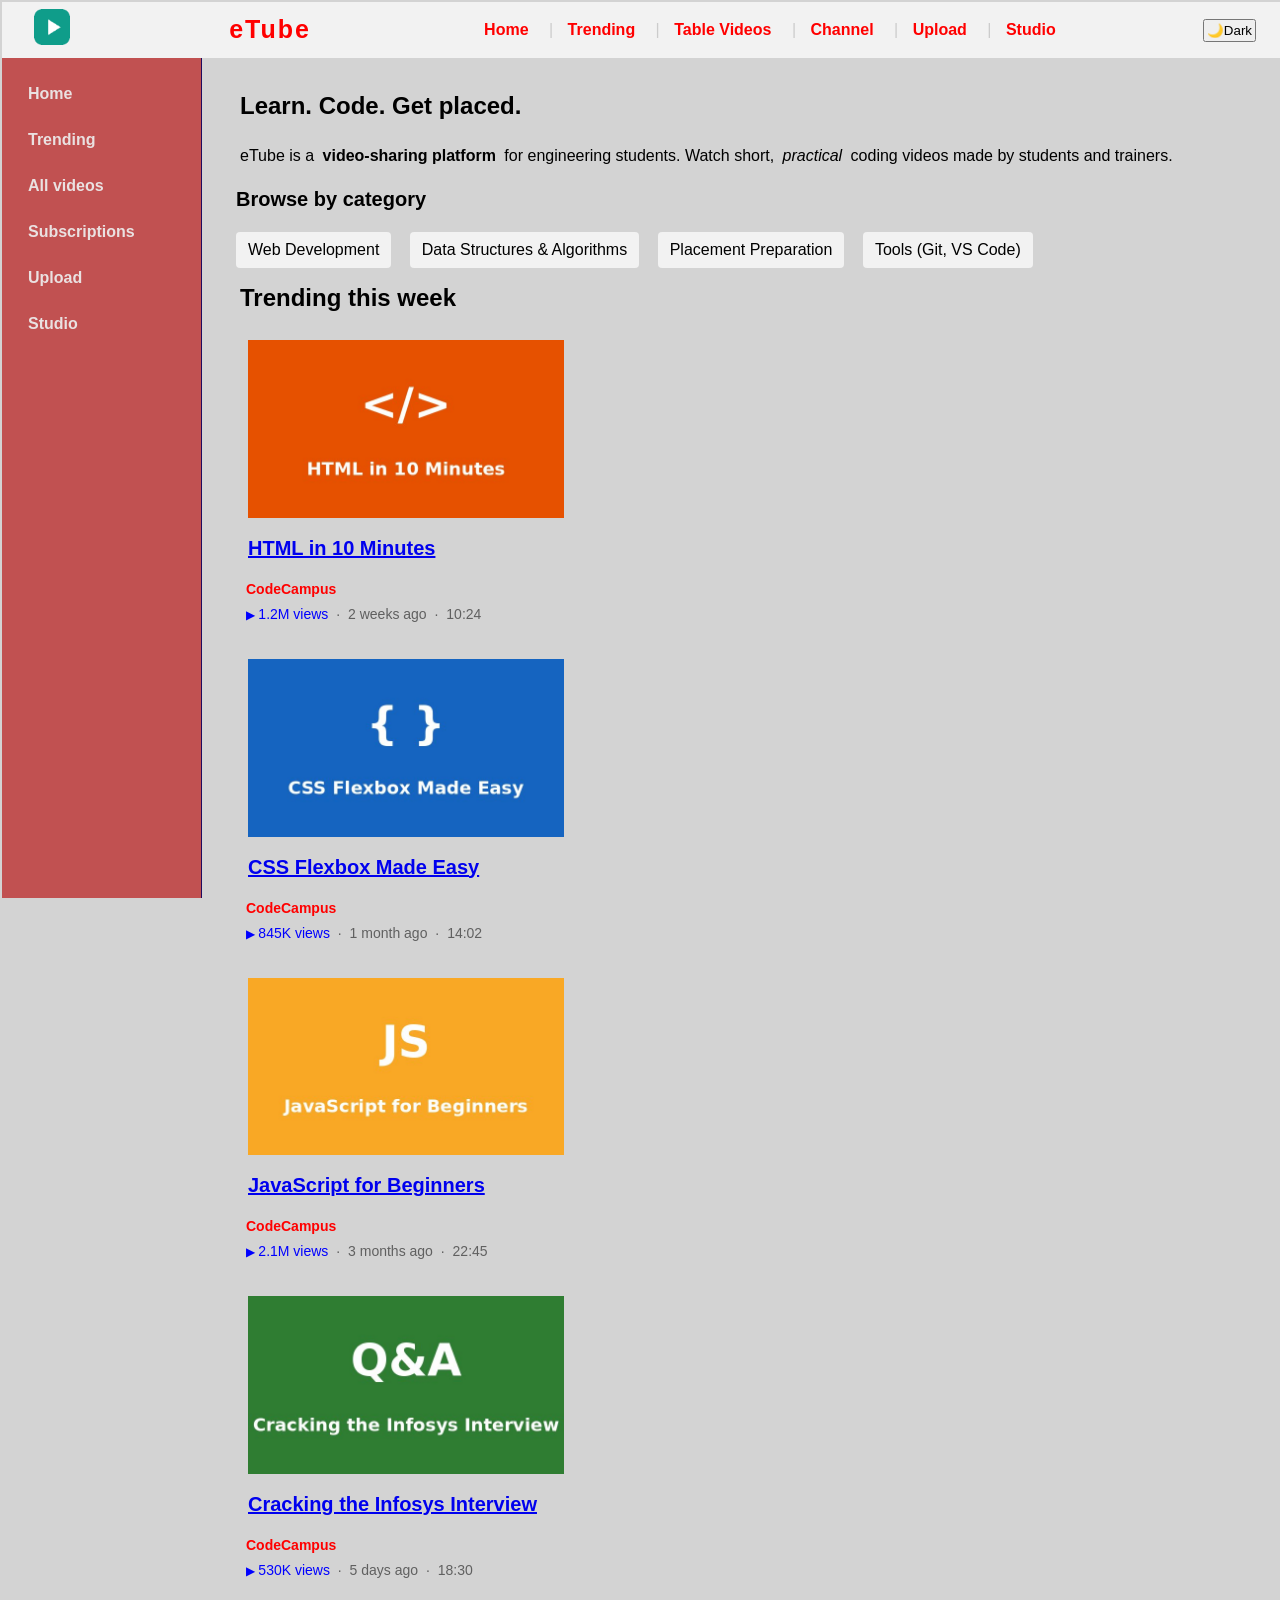
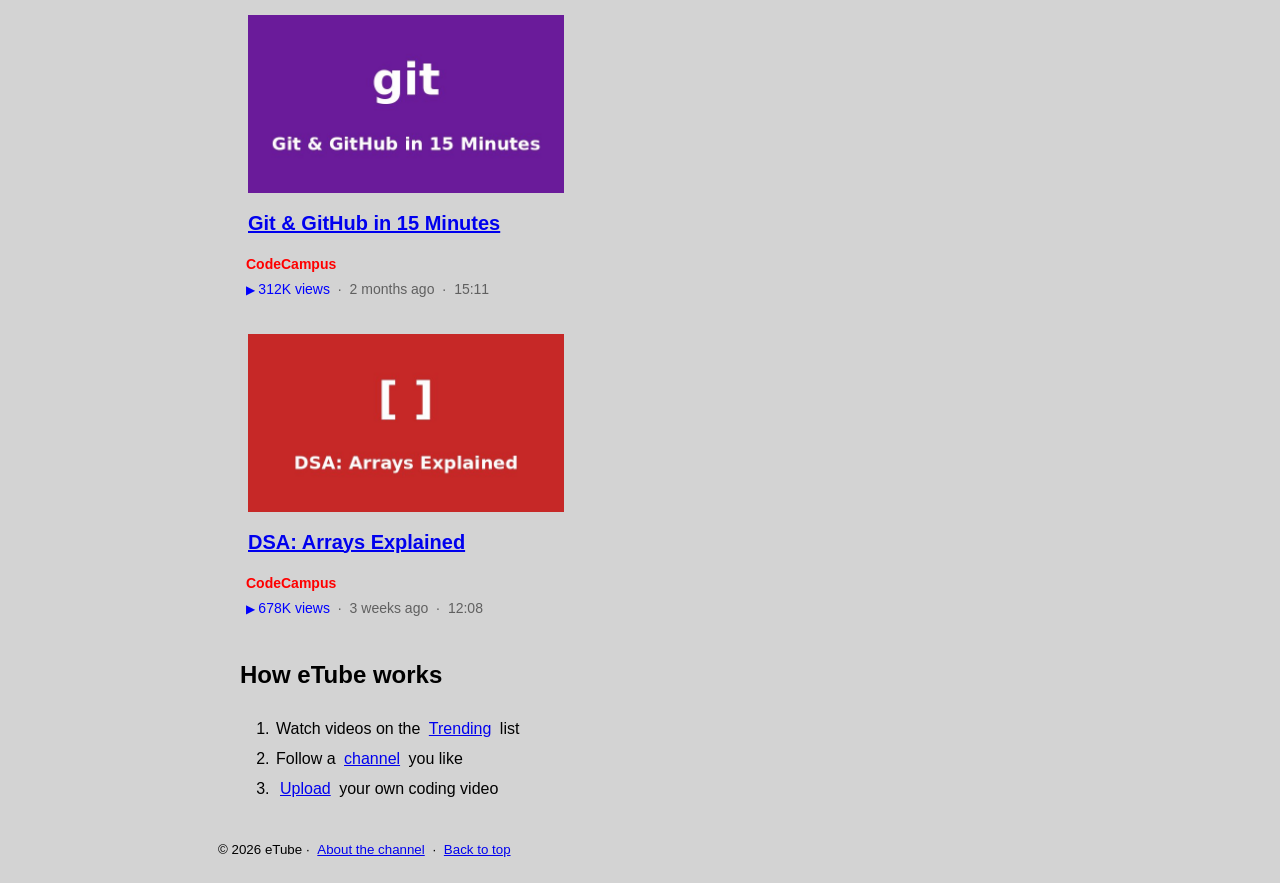
<file: index.html>
<!DOCTYPE html>
<html lang="en">
<head>
  <meta charset="UTF-8">
  <meta name="viewport" content="width=device-width, initial-scale=1.0">
  <title>eTube | Home</title>
  <link rel="stylesheet" href="css/style.css">
</head>
<body id="top" class="home">

  <!-- Same header on every page -->
  <header>
    <a href="index.html"><img src="images/logo.png" alt="eTube logo" width="40"></a>
    <h1>eTube</h1>
    <nav>
      <a href="index.html">Home</a> |
      <a href="index.html#trending">Trending</a> |
      <a href="table-videos.html">Table Videos</a> |
      <a href="channel.html">Channel</a> |
      <a href="upload.html">Upload</a> |
      <a href="analytics.html">Studio</a>
    </nav>
    <button id="themeBtn" class="theme-btn" onclick="toggleTheme()">&#127769;Dark</button>
  </header>
<!-- Left sidebar (home page only) -->
  <aside class="sidebar">
    <a href="index.html">Home</a>
    <a href="index.html#trending">Trending</a>
    <a href="table-videos.html">All videos</a>
    <a href="channel.html">Subscriptions</a>
    <a href="upload.html">Upload</a>
    <a href="analytics.html">Studio</a>
  </aside>
  <main>
    <section>
      <h2>Learn. Code. Get placed.</h2>
      <p>
        eTube is a <strong>video-sharing platform</strong> for engineering students.
        Watch short, <em>practical</em> coding videos made by students and trainers.
      </p>
    </section>

    <h3>Browse by category</h3>
    <ul class="categories">
      <li>Web Development</li>
      <li>Data Structures &amp; Algorithms</li>
      <li>Placement Preparation</li>
      <li>Tools (Git, VS Code)</li>
    </ul>

    <section id="trending">
      <h2>Trending this week</h2>

      <div class="video-card" id="video-html-basics">
        <a href="watch.html"><img src="images/thumbs/html-basics.jpg" alt="Thumbnail: HTML in 10 Minutes" width="320"></a>
        <h3><a href="watch.html">HTML in 10 Minutes</a></h3>
        <p><span class="channel">CodeCampus</span></p>
        <p><span class="views">1.2M views</span> &middot; <span class="age">2 weeks ago</span> &middot; <span class="duration">10:24</span></p>
      </div>

      <div class="video-card" id="video-css-flexbox">
        <a href="watch.html"><img src="images/thumbs/css-flexbox.jpg" alt="Thumbnail: CSS Flexbox Made Easy" width="320"></a>
        <h3><a href="watch.html">CSS Flexbox Made Easy</a></h3>
        <p><span class="channel">CodeCampus</span></p>
        <p><span class="views">845K views</span> &middot; <span class="age">1 month ago</span> &middot; <span class="duration">14:02</span></p>
      </div>

      <div class="video-card" id="video-js-basics">
        <a href="watch.html"><img src="images/thumbs/js-basics.jpg" alt="Thumbnail: JavaScript for Beginners" width="320"></a>
        <h3><a href="watch.html">JavaScript for Beginners</a></h3>
        <p><span class="channel">CodeCampus</span></p>
        <p><span class="views">2.1M views</span> &middot; <span class="age">3 months ago</span> &middot; <span class="duration">22:45</span></p>
      </div>

      <div class="video-card" id="video-infosys-interview">
        <a href="watch.html"><img src="images/thumbs/infosys-interview.jpg" alt="Thumbnail: Cracking the Infosys Interview" width="320"></a>
        <h3><a href="watch.html">Cracking the Infosys Interview</a></h3>
        <p><span class="channel">CodeCampus</span></p>
        <p><span class="views">530K views</span> &middot; <span class="age">5 days ago</span> &middot; <span class="duration">18:30</span></p>
      </div>

      <div class="video-card" id="video-git-github">
        <a href="watch.html"><img src="images/thumbs/git-github.jpg" alt="Thumbnail: Git and GitHub in 15 Minutes" width="320"></a>
        <h3><a href="watch.html">Git &amp; GitHub in 15 Minutes</a></h3>
        <p><span class="channel">CodeCampus</span></p>
        <p><span class="views">312K views</span> &middot; <span class="age">2 months ago</span> &middot; <span class="duration">15:11</span></p>
      </div>

      <div class="video-card" id="video-dsa-arrays">
        <a href="watch.html"><img src="images/thumbs/dsa-arrays.jpg" alt="Thumbnail: DSA Arrays Explained" width="320"></a>
        <h3><a href="watch.html">DSA: Arrays Explained</a></h3>
        <p><span class="channel">CodeCampus</span></p>
        <p><span class="views">678K views</span> &middot; <span class="age">3 weeks ago</span> &middot; <span class="duration">12:08</span></p>
      </div>
    </section>

    <section>
      <h2>How eTube works</h2>
      <ol>
        <li>Watch videos on the <a href="index.html#trending">Trending</a> list</li>
        <li>Follow a <a href="channel.html">channel</a> you like</li>
        <li><a href="upload.html">Upload</a> your own coding video</li>
      </ol>
    </section>
  </main>

  <footer>
    <p>
      <small>&copy; 2026 eTube &middot;
        <a href="channel.html#about">About the channel</a> &middot;
        <a href="#top">Back to top</a>
      </small>
    </p>
  </footer>
<script src="js/app.js"></script>
</body>
</html>
</file>
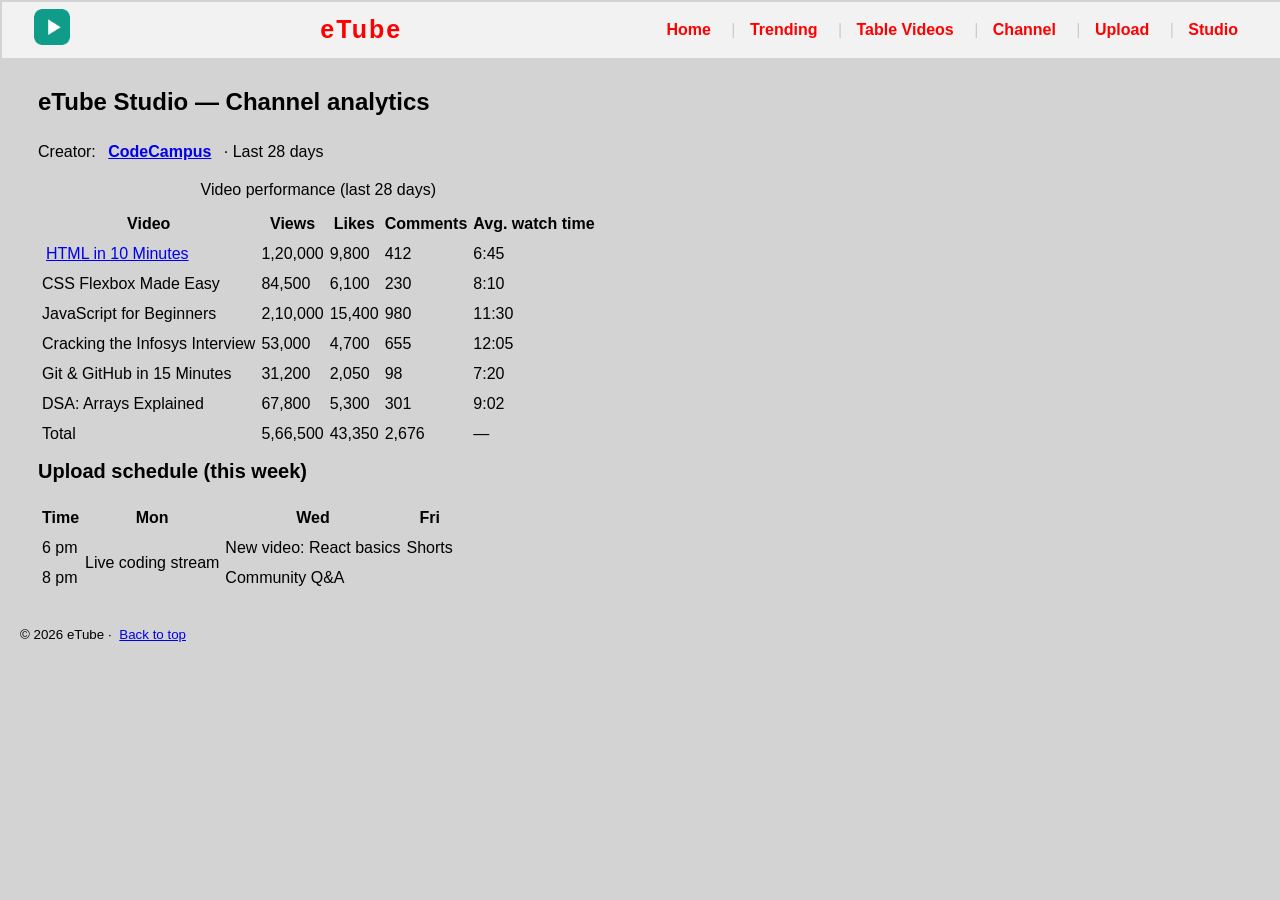
<file: analytics.html>
<!DOCTYPE html>
<html lang="en">
<head>
  <meta charset="UTF-8">
  <meta name="viewport" content="width=device-width, initial-scale=1.0">
  <title>Channel analytics | eTube Studio</title>
  <link rel="stylesheet" href="css/style.css">
</head>
<body id="top">

  <header>
    <a href="index.html"><img src="images/logo.png" alt="eTube logo" width="40"></a>
    <h1>eTube</h1>
    <nav>
      <a href="index.html">Home</a> |
      <a href="index.html#trending">Trending</a> |
      <a href="table-videos.html">Table Videos</a> |
      <a href="channel.html">Channel</a> |
      <a href="upload.html">Upload</a> |
      <a href="analytics.html">Studio</a>
    </nav>
  </header>

  <main>
    <h2>eTube Studio &mdash; Channel analytics</h2>
    <p>Creator: <a href="channel.html"><strong>CodeCampus</strong></a> &middot; Last 28 days</p>

    <table class="analytics">
      <caption>Video performance (last 28 days)</caption>
      <thead>
        <tr>
          <th>Video</th>
          <th>Views</th>
          <th>Likes</th>
          <th>Comments</th>
          <th>Avg. watch time</th>
        </tr>
      </thead>
      <tbody>
        <tr>
          <td><a href="watch.html">HTML in 10 Minutes</a></td>
          <td>1,20,000</td><td>9,800</td><td>412</td><td>6:45</td>
        </tr>
        <tr>
          <td>CSS Flexbox Made Easy</td>
          <td>84,500</td><td>6,100</td><td>230</td><td>8:10</td>
        </tr>
        <tr>
          <td>JavaScript for Beginners</td>
          <td>2,10,000</td><td>15,400</td><td>980</td><td>11:30</td>
        </tr>
        <tr>
          <td>Cracking the Infosys Interview</td>
          <td>53,000</td><td>4,700</td><td>655</td><td>12:05</td>
        </tr>
        <tr>
          <td>Git &amp; GitHub in 15 Minutes</td>
          <td>31,200</td><td>2,050</td><td>98</td><td>7:20</td>
        </tr>
        <tr>
          <td>DSA: Arrays Explained</td>
          <td>67,800</td><td>5,300</td><td>301</td><td>9:02</td>
        </tr>
      </tbody>
      <tfoot>
        <tr>
          <td>Total</td>
          <td>5,66,500</td><td>43,350</td><td>2,676</td><td>&mdash;</td>
        </tr>
      </tfoot>
    </table>

    <h3>Upload schedule (this week)</h3>
    <table class="schedule">
      <tr>
        <th>Time</th><th>Mon</th><th>Wed</th><th>Fri</th>
      </tr>
      <tr>
        <td>6 pm</td>
        <td rowspan="2">Live coding stream</td>
        <td>New video: React basics</td>
        <td>Shorts</td>
      </tr>
      <tr>
        <td>8 pm</td>
        <td colspan="2">Community Q&amp;A</td>
      </tr>
    </table>
  </main>

  <footer>
    <p><small>&copy; 2026 eTube &middot; <a href="#top">Back to top</a></small></p>
  </footer>

</body>
</html>
</file>
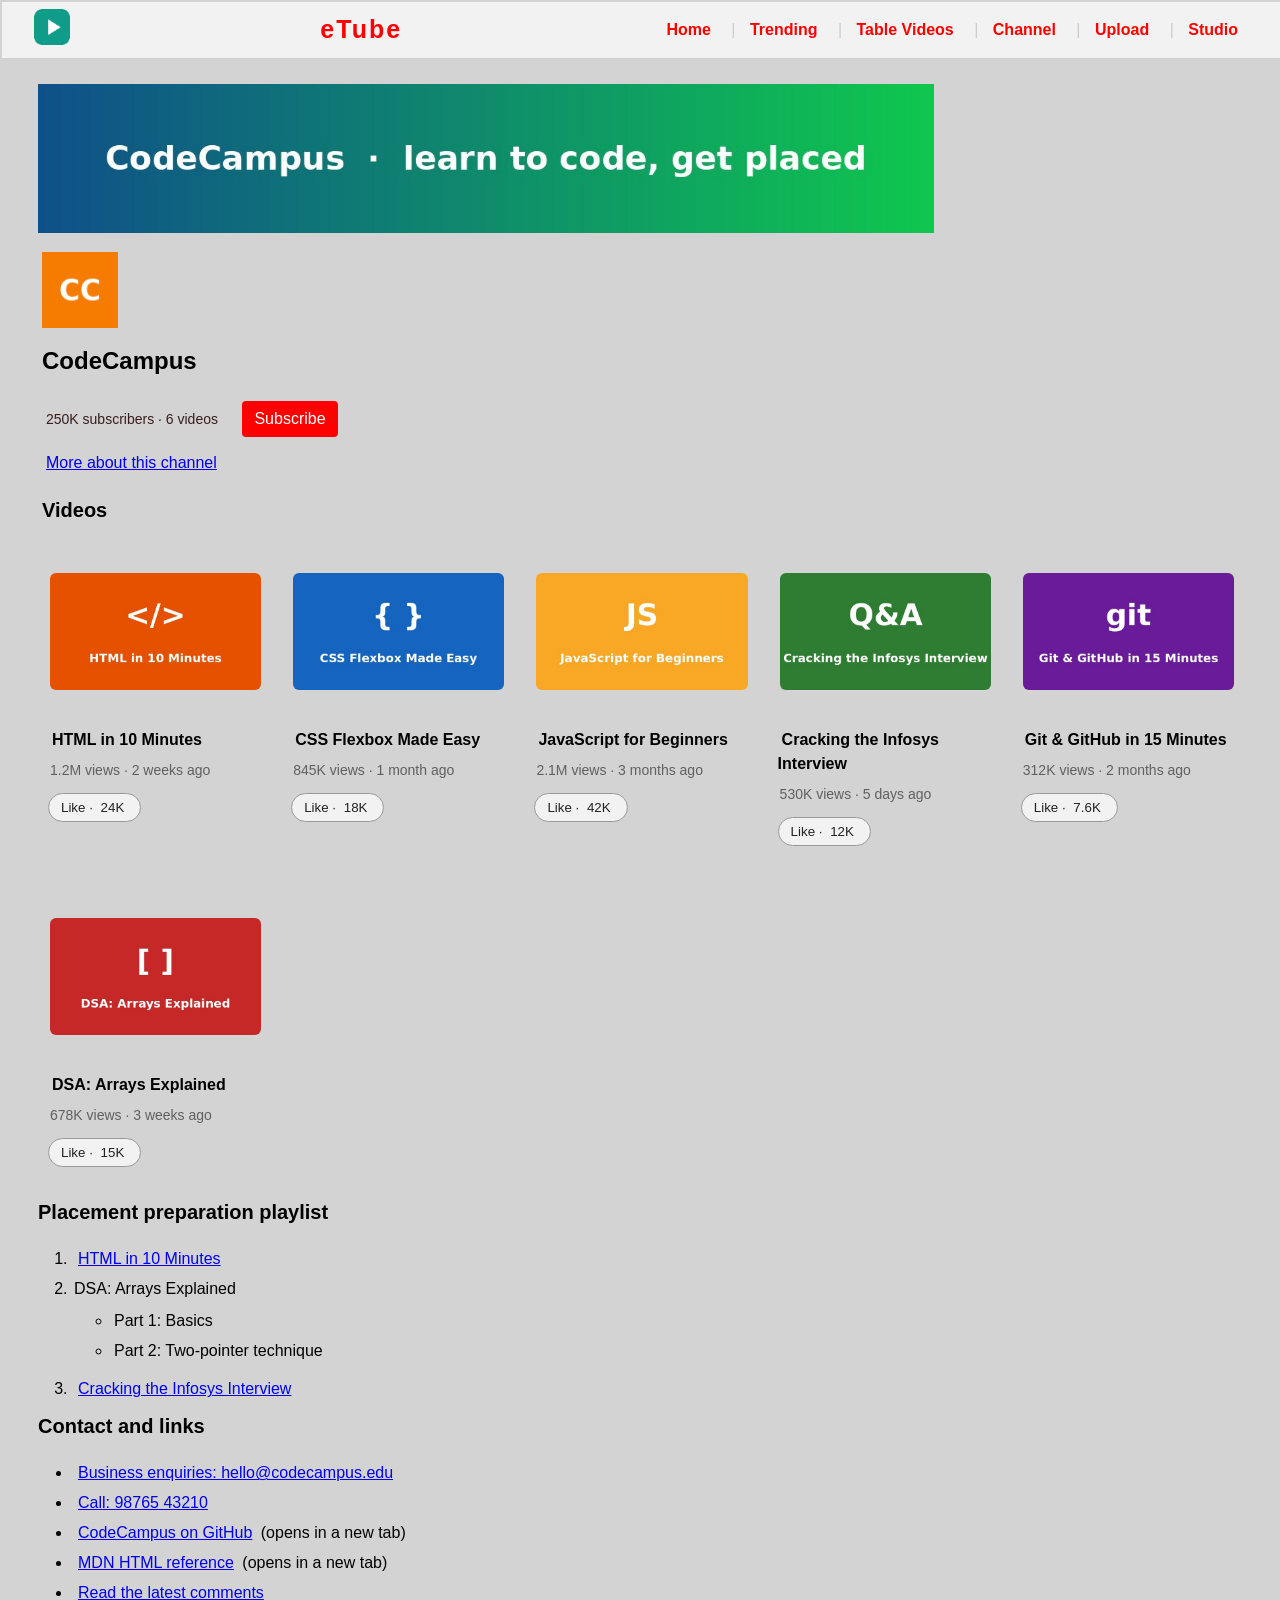
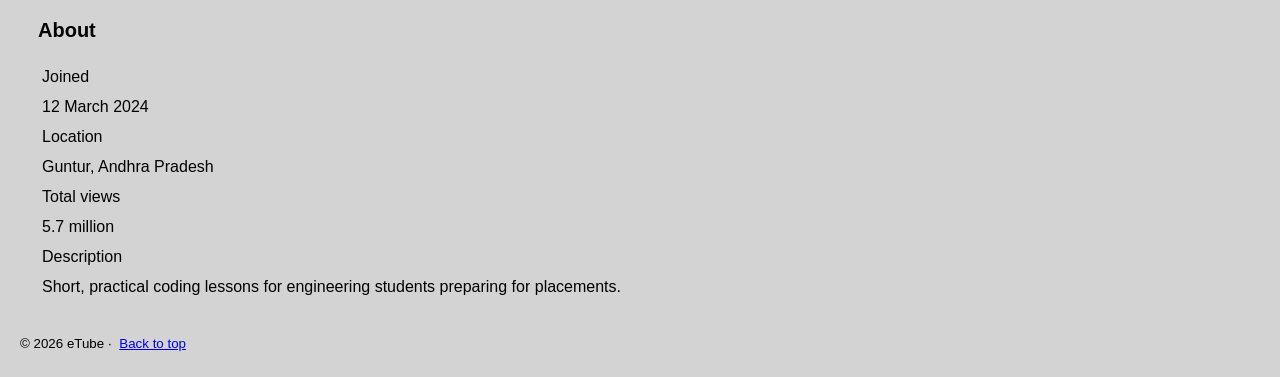
<file: channel.html>
<!DOCTYPE html>
<html lang="en">
<head>
  <meta charset="UTF-8">
  <meta name="viewport" content="width=device-width, initial-scale=1.0">
  <title>CodeCampus | eTube</title>
  <link rel="stylesheet" href="css/style.css">
</head>
<body id="top">

  <header>
    <a href="index.html"><img src="images/logo.png" alt="eTube logo" width="40"></a>
    <h1>eTube</h1>
    <nav>
      <a href="index.html">Home</a> |
      <a href="index.html#trending">Trending</a> |
      <a href="table-videos.html">Table Videos</a> |
      <a href="channel.html">Channel</a> |
      <a href="upload.html">Upload</a> |
      <a href="analytics.html">Studio</a>
    </nav>
  </header>

  <main>
    <img src="images/banner.jpg" alt="CodeCampus channel banner" width="900">

    <div class="channel-info">
      <img src="images/avatar.png" alt="CodeCampus channel picture" width="80">
      <h2>CodeCampus</h2>
      <p><span class="subscribers">250K subscribers &middot; 6 videos</span> <span class="subscribe-btn" id="subscribebtn" onclick="toggleSubscribe()">Subscribe</span></p>
      <p><a href="#about">More about this channel</a></p>
    </div>

    <section class="channel-videos" id="videos">
      <h3>Videos</h3>
      <div class="channel-video-grid">
        <article class="channel-video-card">
          <a href="watch.html"><img src="images/thumbs/html-basics.jpg" alt="HTML in 10 Minutes thumbnail"></a>
          <h4><a href="watch.html">HTML in 10 Minutes</a></h4>
          <p>1.2M views &middot; 2 weeks ago</p>
          <button class="like-btn" type="button" aria-pressed="false" data-likes="24000" onclick="toggleVideoLike(this)">Like &middot; <span class="like-count">24K</span></button>
        </article>
        <article class="channel-video-card">
          <a href="watch.html"><img src="images/thumbs/css-flexbox.jpg" alt="CSS Flexbox Made Easy thumbnail"></a>
          <h4><a href="watch.html">CSS Flexbox Made Easy</a></h4>
          <p>845K views &middot; 1 month ago</p>
          <button class="like-btn" type="button" aria-pressed="false" data-likes="18000" onclick="toggleVideoLike(this)">Like &middot; <span class="like-count">18K</span></button>
        </article>
        <article class="channel-video-card">
          <a href="watch.html"><img src="images/thumbs/js-basics.jpg" alt="JavaScript for Beginners thumbnail"></a>
          <h4><a href="watch.html">JavaScript for Beginners</a></h4>
          <p>2.1M views &middot; 3 months ago</p>
          <button class="like-btn" type="button" aria-pressed="false" data-likes="42000" onclick="toggleVideoLike(this)">Like &middot; <span class="like-count">42K</span></button>
        </article>
        <article class="channel-video-card">
          <a href="watch.html"><img src="images/thumbs/infosys-interview.jpg" alt="Cracking the Infosys Interview thumbnail"></a>
          <h4><a href="watch.html">Cracking the Infosys Interview</a></h4>
          <p>530K views &middot; 5 days ago</p>
          <button class="like-btn" type="button" aria-pressed="false" data-likes="12000" onclick="toggleVideoLike(this)">Like &middot; <span class="like-count">12K</span></button>
        </article>
        <article class="channel-video-card">
          <a href="watch.html"><img src="images/thumbs/git-github.jpg" alt="Git and GitHub in 15 Minutes thumbnail"></a>
          <h4><a href="watch.html">Git &amp; GitHub in 15 Minutes</a></h4>
          <p>312K views &middot; 2 months ago</p>
          <button class="like-btn" type="button" aria-pressed="false" data-likes="7600" onclick="toggleVideoLike(this)">Like &middot; <span class="like-count">7.6K</span></button>
        </article>
        <article class="channel-video-card">
          <a href="watch.html"><img src="images/thumbs/dsa-arrays.jpg" alt="DSA Arrays Explained thumbnail"></a>
          <h4><a href="watch.html">DSA: Arrays Explained</a></h4>
          <p>678K views &middot; 3 weeks ago</p>
          <button class="like-btn" type="button" aria-pressed="false" data-likes="15000" onclick="toggleVideoLike(this)">Like &middot; <span class="like-count">15K</span></button>
        </article>
      </div>
    </section>

    <h3>Placement preparation playlist</h3>
    <ol class="playlist">
      <li><a href="watch.html">HTML in 10 Minutes</a></li>
      <li>DSA: Arrays Explained
        <ul>
          <li>Part 1: Basics</li>
          <li>Part 2: Two-pointer technique</li>
        </ul>
      </li>
      <li><a href="index.html#video-infosys-interview">Cracking the Infosys Interview</a></li>
    </ol>

    <h3>Contact and links</h3>
    <ul>
      <li><a href="mailto:hello@codecampus.edu">Business enquiries: hello@codecampus.edu</a></li>
      <li><a href="tel:+919876543210">Call: 98765 43210</a></li>
      <li><a href="https://github.com/" target="_blank" rel="noopener">CodeCampus on GitHub</a> (opens in a new tab)</li>
      <li><a href="https://developer.mozilla.org/en-US/docs/Web/HTML" target="_blank" rel="noopener">MDN HTML reference</a> (opens in a new tab)</li>
      <li><a href="watch.html#comments">Read the latest comments</a></li>
    </ul>

    <h3 id="about">About</h3>
    <dl>
      <dt>Joined</dt>
      <dd>12 March 2024</dd>
      <dt>Location</dt>
      <dd>Guntur, Andhra Pradesh</dd>
      <dt>Total views</dt>
      <dd>5.7 million</dd>
      <dt>Description</dt>
      <dd>Short, practical coding lessons for engineering students preparing for placements.</dd>
    </dl>
  </main>

  <footer>
    <p><small>&copy; 2026 eTube &middot; <a href="#top">Back to top</a></small></p>
  </footer>
<script src="js/app.js"></script>
</body>
</html>
</file>
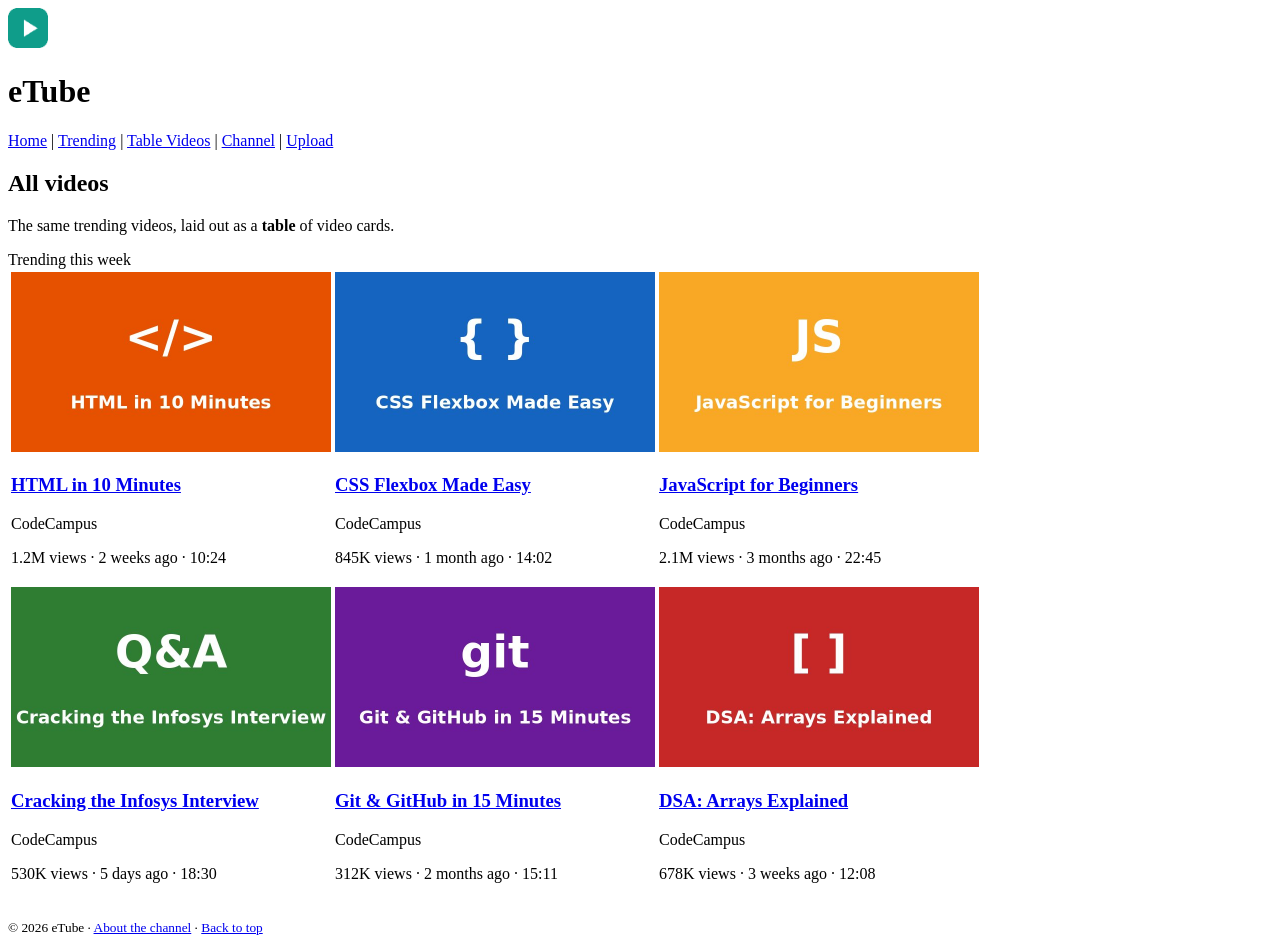
<file: table-videos.html>
<!DOCTYPE html>
<html lang="en">
<head>
  <meta charset="UTF-8">
  <meta name="viewport" content="width=device-width, initial-scale=1.0">
  <title>eTube | Table Videos</title>
</head>
<body id="top">

  <!-- Same header on every page -->
  <header>
    <a href="index.html"><img src="images/logo.png" alt="eTube logo" width="40"></a>
    <h1>eTube</h1>
    <nav>
      <a href="index.html">Home</a> |
      <a href="index.html#trending">Trending</a> |
      <a href="table-videos.html">Table Videos</a> |
      <a href="channel.html">Channel</a> |
      <a href="upload.html">Upload</a>
    </nav>
  </header>

  <main>
    <h2>All videos</h2>
    <p>The same trending videos, laid out as a <strong>table</strong> of video cards.</p>

    <table class="video-table"
      <caption>Trending this week</caption>
      <tr>
        <td>
          <div class="video-card" id="video-html-basics">
            <a href="watch.html"><img src="images/thumbs/html-basics.jpg" alt="Thumbnail: HTML in 10 Minutes" width="320"></a>
            <h3><a href="watch.html">HTML in 10 Minutes</a></h3>
            <p><span class="channel">CodeCampus</span></p>
            <p><span class="views">1.2M views</span> &middot; <span class="age">2 weeks ago</span> &middot; <span class="duration">10:24</span></p>
          </div>
        </td>
        <td>
          <div class="video-card" id="video-css-flexbox">
            <a href="watch.html"><img src="images/thumbs/css-flexbox.jpg" alt="Thumbnail: CSS Flexbox Made Easy" width="320"></a>
            <h3><a href="watch.html">CSS Flexbox Made Easy</a></h3>
            <p><span class="channel">CodeCampus</span></p>
            <p><span class="views">845K views</span> &middot; <span class="age">1 month ago</span> &middot; <span class="duration">14:02</span></p>
          </div>
        </td>
        <td>
          <div class="video-card" id="video-js-basics">
            <a href="watch.html"><img src="images/thumbs/js-basics.jpg" alt="Thumbnail: JavaScript for Beginners" width="320"></a>
            <h3><a href="watch.html">JavaScript for Beginners</a></h3>
            <p><span class="channel">CodeCampus</span></p>
            <p><span class="views">2.1M views</span> &middot; <span class="age">3 months ago</span> &middot; <span class="duration">22:45</span></p>
          </div>
        </td>
      </tr>
      <tr>
        <td>
          <div class="video-card" id="video-infosys-interview">
            <a href="watch.html"><img src="images/thumbs/infosys-interview.jpg" alt="Thumbnail: Cracking the Infosys Interview" width="320"></a>
            <h3><a href="watch.html">Cracking the Infosys Interview</a></h3>
            <p><span class="channel">CodeCampus</span></p>
            <p><span class="views">530K views</span> &middot; <span class="age">5 days ago</span> &middot; <span class="duration">18:30</span></p>
          </div>
        </td>
        <td>
          <div class="video-card" id="video-git-github">
            <a href="watch.html"><img src="images/thumbs/git-github.jpg" alt="Thumbnail: Git and GitHub in 15 Minutes" width="320"></a>
            <h3><a href="watch.html">Git &amp; GitHub in 15 Minutes</a></h3>
            <p><span class="channel">CodeCampus</span></p>
            <p><span class="views">312K views</span> &middot; <span class="age">2 months ago</span> &middot; <span class="duration">15:11</span></p>
          </div>
        </td>
        <td>
          <div class="video-card" id="video-dsa-arrays">
            <a href="watch.html"><img src="images/thumbs/dsa-arrays.jpg" alt="Thumbnail: DSA Arrays Explained" width="320"></a>
            <h3><a href="watch.html">DSA: Arrays Explained</a></h3>
            <p><span class="channel">CodeCampus</span></p>
            <p><span class="views">678K views</span> &middot; <span class="age">3 weeks ago</span> &middot; <span class="duration">12:08</span></p>
          </div>
        </td>
      </tr>
    </table>
  </main>

  <footer>
    <p>
      <small>&copy; 2026 eTube &middot;
        <a href="channel.html#about">About the channel</a> &middot;
        <a href="#top">Back to top</a>
      </small>
    </p>
  </footer>

</body>
</html>
</file>
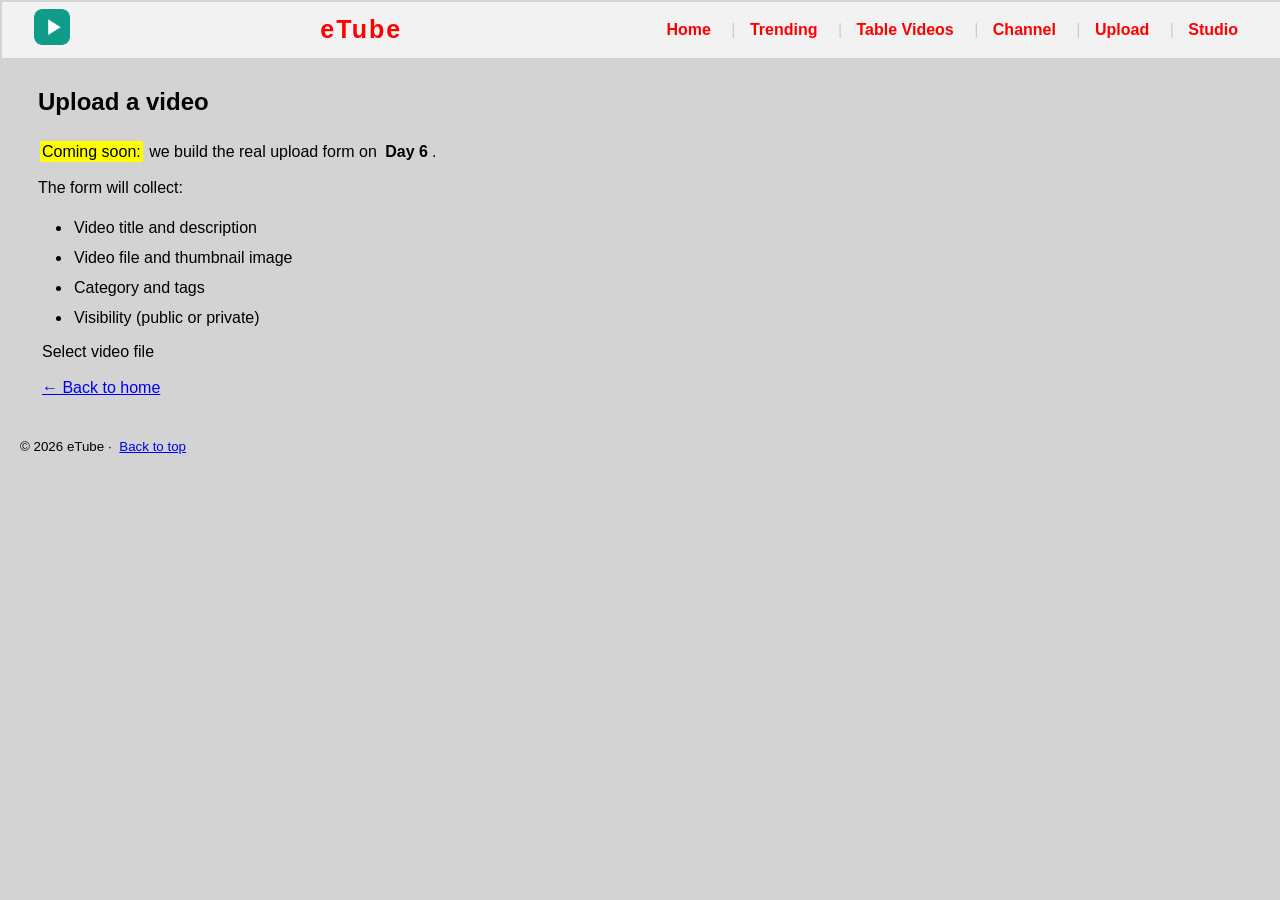
<file: upload.html>
<!DOCTYPE html>
<html lang="en">
<head>
  <meta charset="UTF-8">
  <meta name="viewport" content="width=device-width, initial-scale=1.0">
  <title>Upload | eTube</title>
  <link rel="stylesheet" href="css/style.css">
</head>
<body id="top">

  <header>
    <a href="index.html"><img src="images/logo.png" alt="eTube logo" width="40"></a>
    <h1>eTube</h1>
    <nav>
      <a href="index.html">Home</a> |
      <a href="index.html#trending">Trending</a> |
      <a href="table-videos.html">Table Videos</a> |
      <a href="channel.html">Channel</a> |
      <a href="upload.html">Upload</a> |
      <a href="analytics.html">Studio</a>
    </nav>
  </header>

  <main>
    <h2>Upload a video</h2>
    <p><mark>Coming soon:</mark> we build the real upload form on <strong>Day 6</strong>.</p>
    <p>The form will collect:</p>
    <ul>
      <li>Video title and description</li>
      <li>Video file and thumbnail image</li>
      <li>Category and tags</li>
      <li>Visibility (public or private)</li>
    </ul>
    <p><span class="btn-disabled" title="Available from Day 6">Select video file</span></p>
    <p><a href="index.html">&larr; Back to home</a></p>
  </main>

  <footer>
    <p><small>&copy; 2026 eTube &middot; <a href="#top">Back to top</a></small></p>
  </footer>

</body>
</html>
</file>
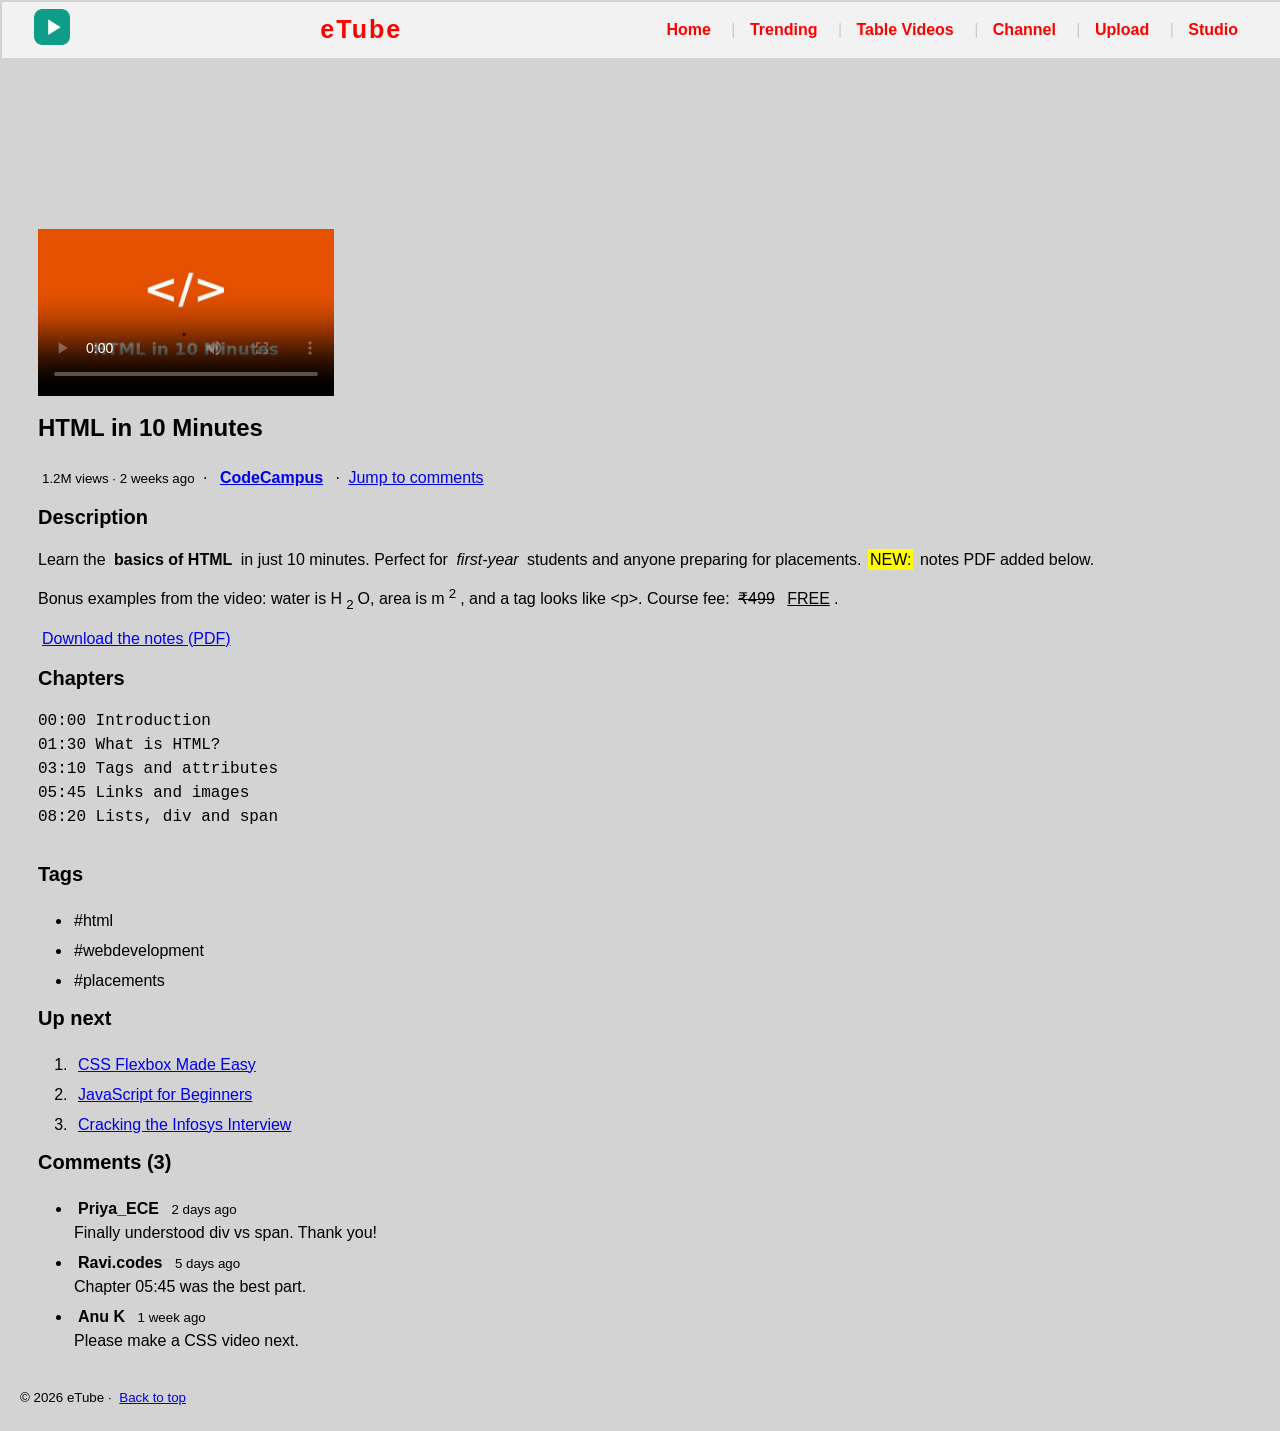
<file: watch.html>
<!DOCTYPE html>
<html lang="en">
<head>
  <meta charset="UTF-8">
  <meta name="viewport" content="width=device-width, initial-scale=1.0">
  <title>HTML in 10 Minutes | eTube</title>
  <link rel="stylesheet" href="css/style.css">
</head>
<body id="top">

  <header>
    <a href="index.html"><img src="images/logo.png" alt="eTube logo" width="40"></a>
    <h1>eTube</h1>
    <nav>
      <a href="index.html">Home</a> |
      <a href="index.html#trending">Trending</a> |
      <a href="table-videos.html">Table Videos</a> |
      <a href="channel.html">Channel</a> |
      <a href="upload.html">Upload</a> |
      <a href="analytics.html">Studio</a>
    </nav>
  </header>

  <main>
    <!-- The video player: built into HTML5, no plugin needed -->
    <video src="videos/html-basics.mp4" poster="images/thumbs/html-basics.jpg" width="300" controls>
      Your browser does not support the video tag.
    </video>

    <iframe width="560" height="315" src="https://www.youtube.com/embed/Kog-Ood-T04?si=RDi4MnUCQFbVQgrf" title="YouTube video player" frameborder="0" allow="accelerometer; autoplay; clipboard-write; encrypted-media; gyroscope; picture-in-picture; web-share" referrerpolicy="strict-origin-when-cross-origin" allowfullscreen></iframe>
    <h2 class="video-title">HTML in 10 Minutes</h2>
    <p>
      <small>1.2M views &middot; 2 weeks ago</small> &middot;
      <a href="channel.html"><strong>CodeCampus</strong></a> &middot;
      <a href="#comments">Jump to comments</a>
    </p>

    <h3>Description</h3>
    <p>
      Learn the <strong>basics of HTML</strong> in just 10 minutes.
      Perfect for <em>first-year</em> students and anyone preparing for placements.
      <mark>NEW:</mark> notes PDF added below.
    </p>
    <p>
      Bonus examples from the video: water is H<sub>2</sub>O, area is m<sup>2</sup>,
      and a tag looks like &lt;p&gt;.
      Course fee: <del>&#8377;499</del> <ins>FREE</ins>.
    </p>
    <p><a href="html-notes.pdf" download>Download the notes (PDF)</a></p>

    <h3>Chapters</h3>
    <pre class="chapters">
00:00 Introduction
01:30 What is HTML?
03:10 Tags and attributes
05:45 Links and images
08:20 Lists, div and span
    </pre>

    <h3>Tags</h3>
    <ul class="tags">
      <li>#html</li>
      <li>#webdevelopment</li>
      <li>#placements</li>
    </ul>

    <h3>Up next</h3>
    <ol>
      <li><a href="index.html#video-css-flexbox">CSS Flexbox Made Easy</a></li>
      <li><a href="index.html#video-js-basics">JavaScript for Beginners</a></li>
      <li><a href="index.html#video-infosys-interview">Cracking the Infosys Interview</a></li>
    </ol>

    <h3 id="comments">Comments (3)</h3>
    <ul class="comments">
      <li><strong>Priya_ECE</strong> <small>2 days ago</small><br>Finally understood div vs span. Thank you!</li>
      <li><strong>Ravi.codes</strong> <small>5 days ago</small><br>Chapter 05:45 was the best part.</li>
      <li><strong>Anu K</strong> <small>1 week ago</small><br>Please make a CSS video next.</li>
    </ul>
  </main>

  <footer>
    <p><small>&copy; 2026 eTube &middot; <a href="#top">Back to top</a></small></p>
  </footer>

</body>
</html>
</file>
<file: css/style.css>
/*Universal Styles*/
* {
    margin: 2px;
    padding: 2px;
}

body{
     font-family: Arial, sans-serif;
     font-size: 16px;
     line-height: 1.5;
     color: black;
     background-color: lightgray;
}

main{
    padding: 16px 24px;
}

/*Header Styles and Navigation*/

header {
    background-color: #f2f2f2;
    padding: 16px 24px;
    display: flex;
    align-items: center;
    justify-content: space-between;
}

header img {
    height: 40px;
    margin-right: 16px;
}

header h1 {
  display: inline-block;
  vertical-align: middle;
  letter-spacing: 2px;
  margin-left: 10px;
  color: red;
  font-size: 25px;
  }

  nav{    
    display: inline;
    margin-left: 32px;
    color: #cccccc;
  }

  nav a {
    text-decoration: none;
    font-weight: bold;
    padding: 6px 8px;
    color: red;
    margin-right: 8px;
  }

  nav a:hover {
    background-color: yellow;
    color: green;    
  }

  /* Headings and text basics */
  h2 {
    font-size: 24px;
    margin-bottom: 16px;
  }

  h3 {
    font-size: 20px;
    margin-bottom: 12px;
  }

  p{
    margin-bottom: 8px;
  }

  ul,ol {
    margin-left: 34px;
  }

  /* Video and Thumbnail Styles */
  .video-card{
    margin-bottom: 24px;
  }

  .video-card img {
    cursor: pointer;
  }

  .video-card .channel {
    color: red;
    font-weight: bold;
    padding-right: 8px;
  }

  .video-card .views {
    color: blue;
  }

  .video-card h3 a:hover {
    text-decoration: underline;
  }

  .video-card p {
    margin: 0;
    font-size: 14px;
    color: #606060;
  }

  .video-card .views::before {
    content:"\25B6  ";
    font-size: 12px;
  }

  .channel-video-grid {
    display: grid;
    grid-template-columns: repeat(auto-fit, minmax(220px, 1fr));
    gap: 20px;
  }

  .channel-video-card {
    min-width: 0;
    margin-bottom: 16px;
  }

  .channel-video-card img {
    display: block;
    width: 100%;
    aspect-ratio: 16 / 9;
    object-fit: cover;
    border-radius: 8px;
  }

  .channel-video-card h4 {
    margin: 8px 0 4px;
  }

  .channel-video-card h4 a {
    color: inherit;
    text-decoration: none;
  }

  .channel-video-card p {
    color: #606060;
    font-size: 14px;
  }

  .like-btn {
    padding: 6px 12px;
    border: 1px solid #999;
    border-radius: 18px;
    background-color: #f2f2f2;
    color: #222;
    cursor: pointer;
  }

  .like-btn[aria-pressed="true"] {
    background-color: #e8e8e8;
    font-weight: bold;
  }

    ul.categories {
      list-style-type: none;
      margin-left: 0;
    }

  ul.categories li {
    display: inline-block;
    margin-right: 12px;
    padding: 6px 12px;
    background-color: #f2f2f2;
    border-radius: 4px;
    cursor: pointer;
  }

  ul.categories li:hover {
    background-color: #e0e0e0;
    color:#ffffff
  }

  .channel-info h2{
    display: flex;
    align-items: center;
    margin-bottom: 16px;
  }
  .subscribers, .video-count {
    font-size: 14px;
    color: #3a1e1e;
  }

  .subscribe-btn {
    display: inline-block;
    margin-left: 16px;
    padding: 6px 12px;
    background-color: red;
    color: white;
    border-radius: 4px;
    cursor: pointer;
  }

  /* ===================================================================
     Day 3 - Box Model and Layout
      =================================================================== */
    * {
        box-sizing: border-box;
    }

    /* ------------- Fixed top bar ------------- */
    header {
      
        position: fixed;
        top: 0;
        left: 0;
        width: 100%;
        height: 56px;
        z-index: 1000;
    }

    body{
      padding-top: 56px; /* Add padding to avoid content being hidden behind the fixed header */
    }

    [id]{
      scroll-margin-top: 70px; /* Add scroll margin to avoid content being hidden behind the fixed header when using anchor links */
    }


/* ---------- 16. Sidebar (home page) ---------- */
.sidebar {
  position: fixed;
  top: 56px;
  bottom: 0;
  left: 0;
  width: 200px;
  padding: 12px;
  background-color: #c15151;
  border-right: 1px solid #1f0a5e;
}

.sidebar a {
  display: block;                 /* full-width clickable rows */
  padding: 10px 12px;
  color: #eae1e1;
  font-weight: bold;
  text-decoration: none;
}

.sidebar a:hover {
  background-color: #3516cf;
}

body.home main,
body.home footer {
  margin-left: 200px;             /* make room for the sidebar */
}

body.dark {
  color: #f2f2f2;
  background-color: #181818;
}

body.dark header,
body.dark ul.categories li {
  background-color: #282828;
}

body.dark nav,
body.dark nav a,
body.dark a,
body.dark .video-card p,
body.dark .subscribers,
body.dark .video-count {
  color: #e0e0e0;
}

body.dark .sidebar {
  background-color: #202020;
  border-right-color: #444;
}

body.dark ul.categories li:hover {
  background-color: #444;
  color: #fff;
}
</file>
